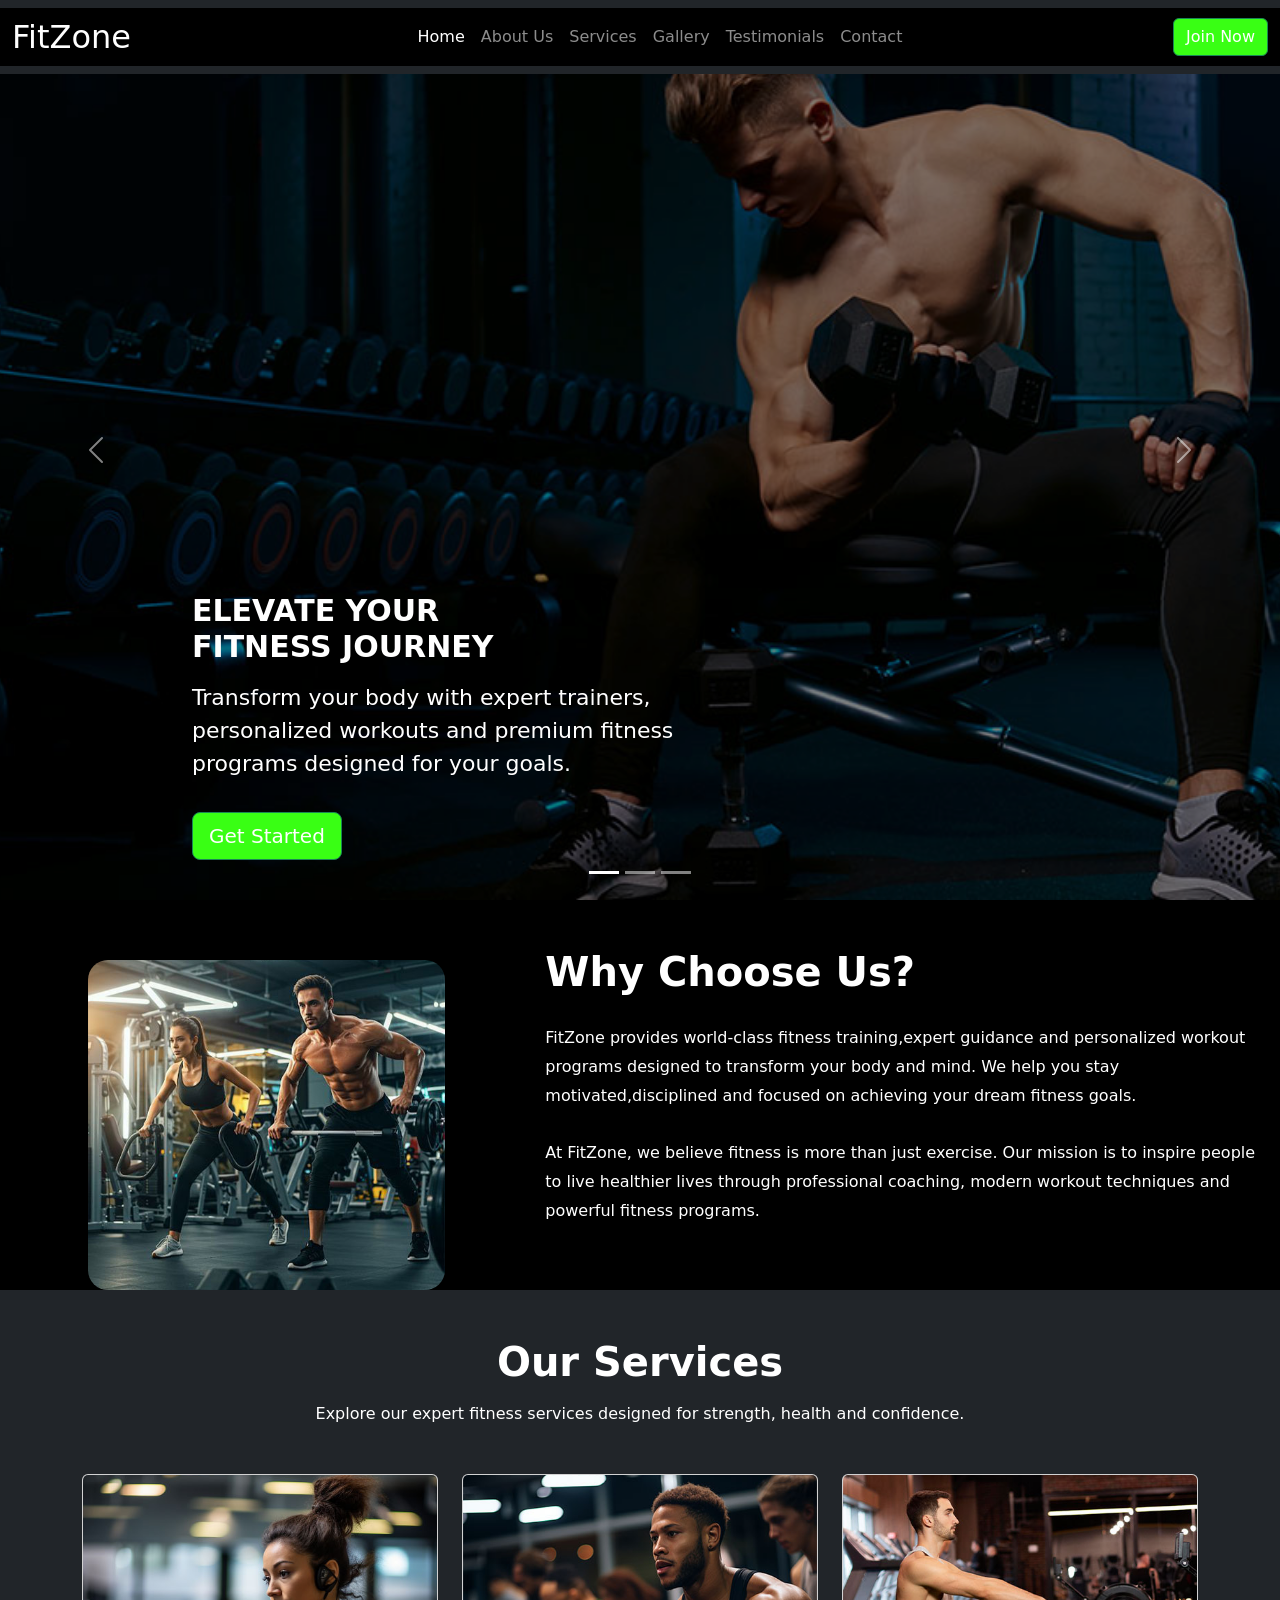
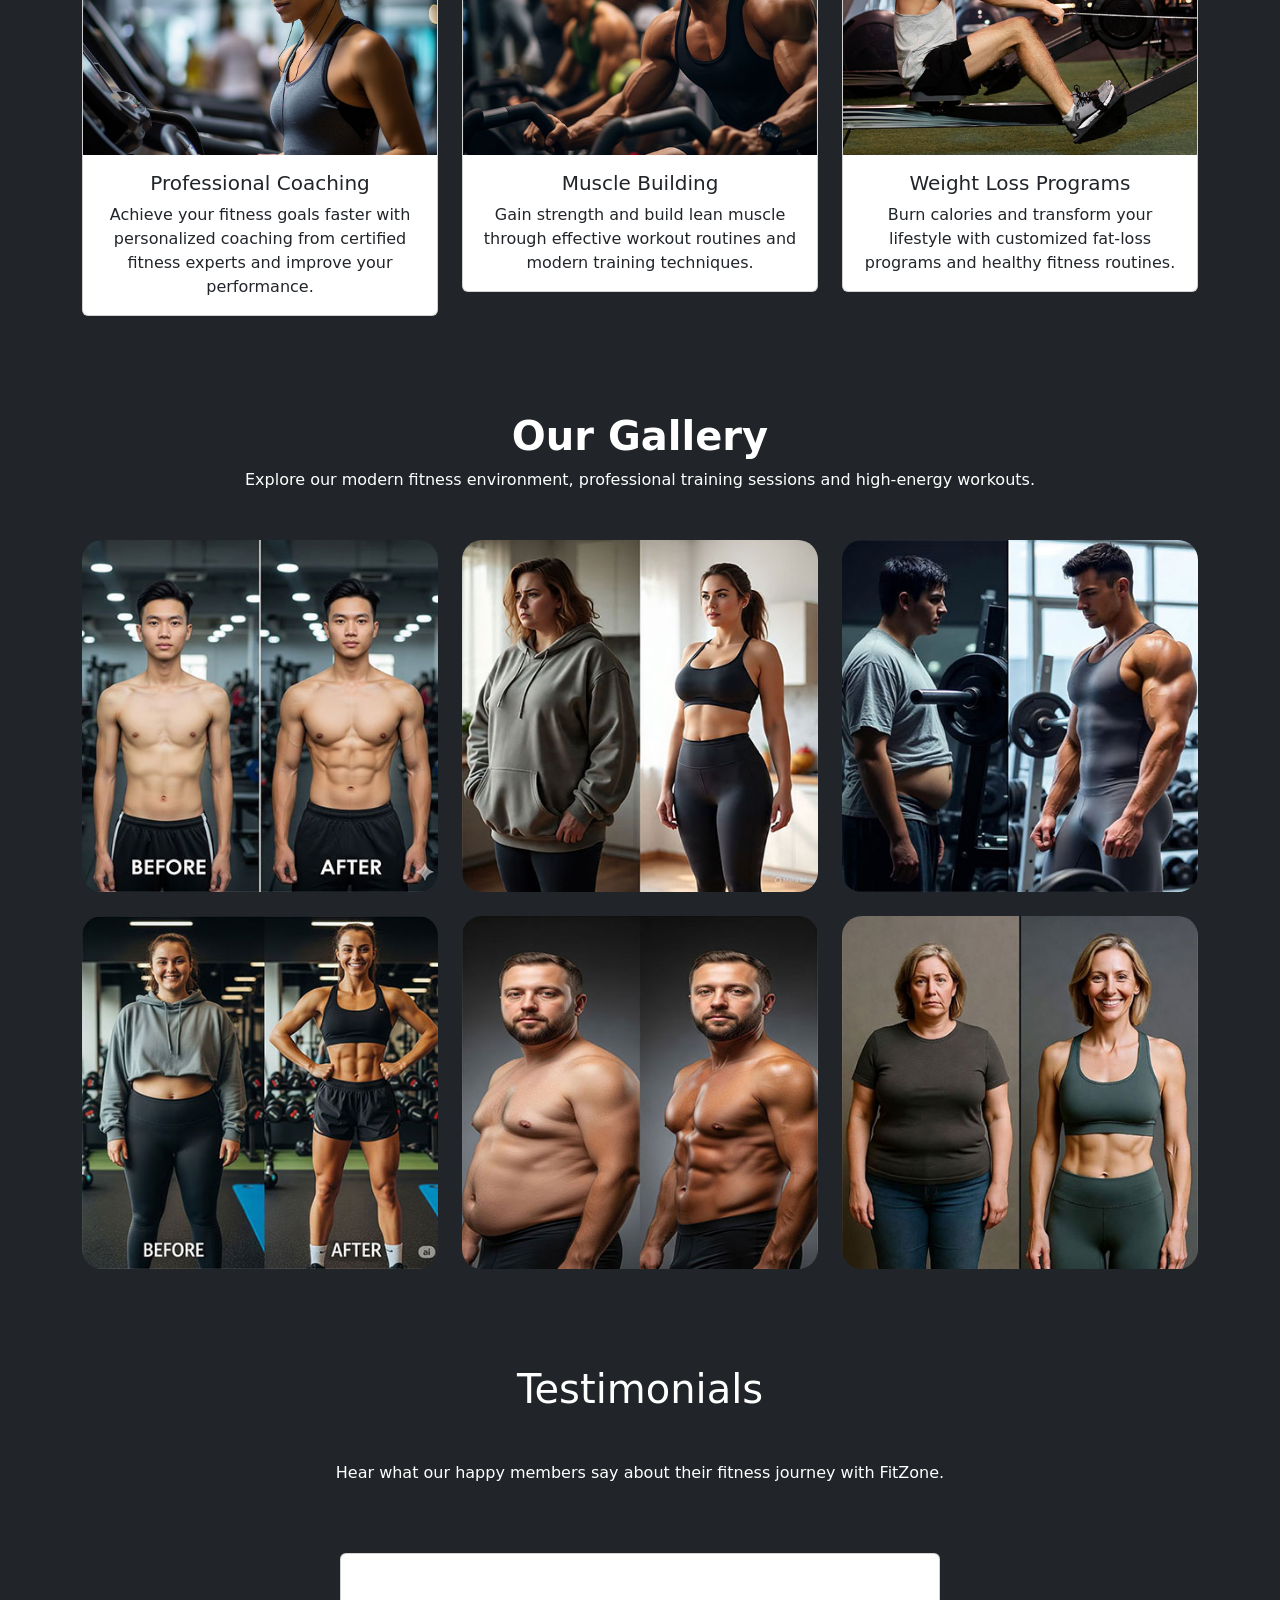
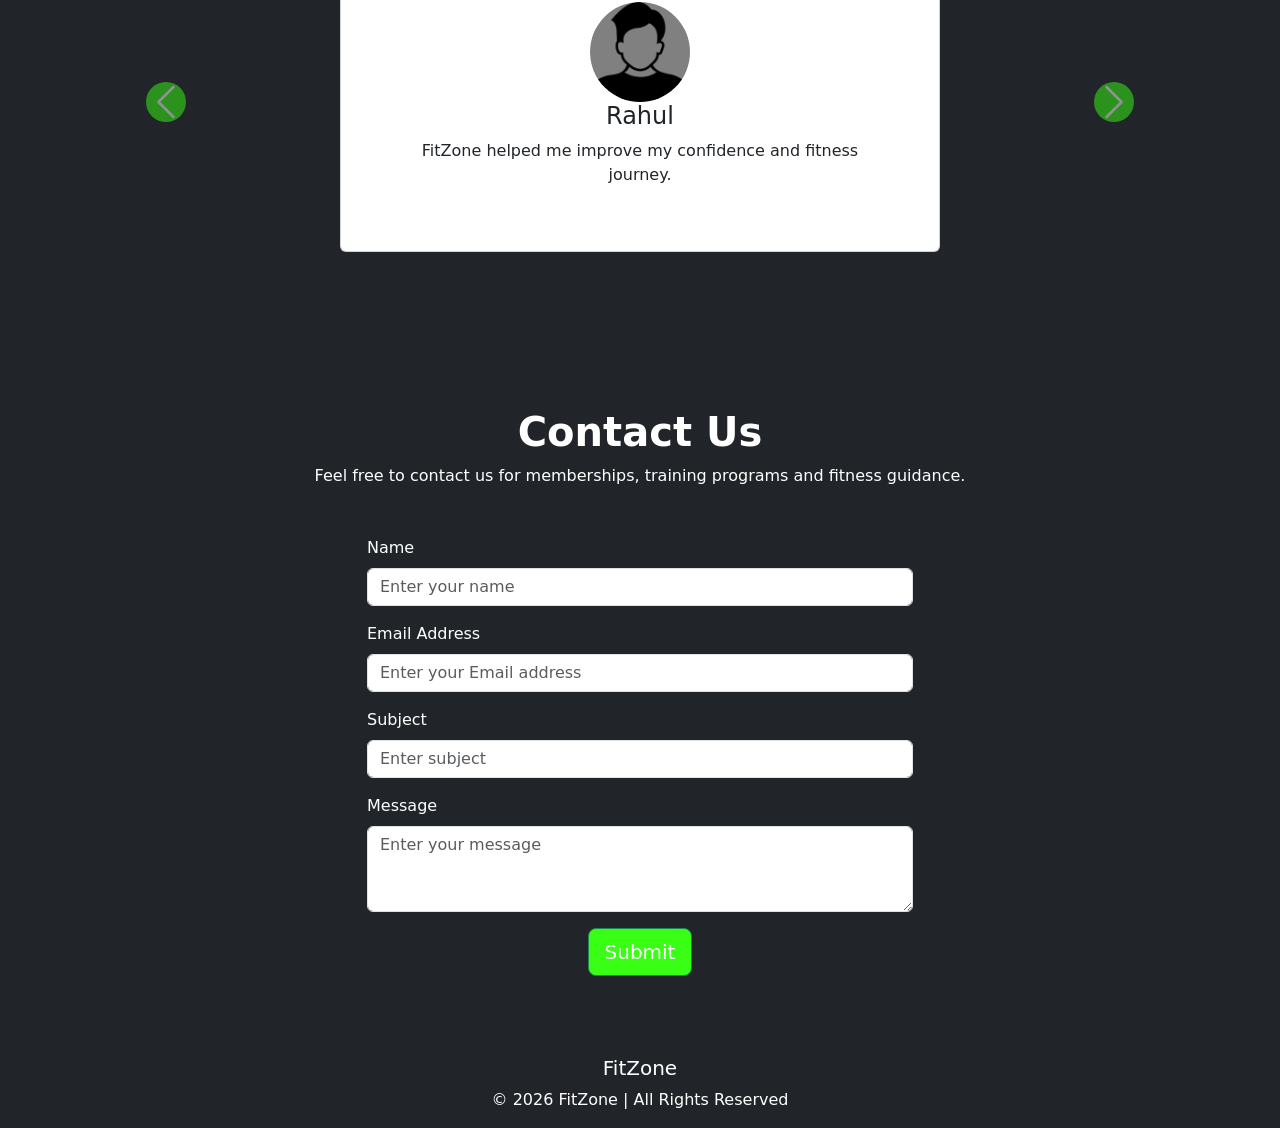
<file: index.html>
<!DOCTYPE html>
<html lang="en">
<head>
    <meta charset="UTF-8">
    <meta name="viewport" content="width=device-width, initial-scale=1.0">
    <title>FitZone</title>
</head>
<link rel="stylesheet" href="style.css" type="text/css"/>
<link href="https://cdn.jsdelivr.net/npm/bootstrap@5.0.2/dist/css/bootstrap.min.css" rel="stylesheet" integrity="sha384-EVSTQN3/azprG1Anm3QDgpJLIm9Nao0Yz1ztcQTwFspd3yD65VohhpuuCOmLASjC" crossorigin="anonymous">
<script src="https://cdn.jsdelivr.net/npm/@popperjs/core@2.9.2/dist/umd/popper.min.js" integrity="sha384-IQsoLXl5PILFhosVNubq5LC7Qb9DXgDA9i+tQ8Zj3iwWAwPtgFTxbJ8NT4GN1R8p" crossorigin="anonymous"></script>
<script src="https://cdn.jsdelivr.net/npm/bootstrap@5.0.2/dist/js/bootstrap.min.js" integrity="sha384-cVKIPhGWiC2Al4u+LWgxfKTRIcfu0JTxR+EQDz/bgldoEyl4H0zUF0QKbrJ0EcQF" crossorigin="anonymous"></script>
<body>
   <nav class="navbar navbar-expand-lg navbar-dark bg-dark fixed-top">
  <div class="container-fluid">
    <a class="navbar-brand fs-2" href="#">FitZone</a>
    <button class="navbar-toggler" type="button" data-bs-toggle="collapse" data-bs-target="#navbarSupportedContent" aria-controls="navbarSupportedContent" aria-expanded="false" aria-label="Toggle navigation">
      <span class="navbar-toggler-icon"></span>
    </button>
    <div class="collapse navbar-collapse" id="navbarSupportedContent">
      <ul class="navbar-nav mx-auto ">
        <li class="nav-item">
          <a class="nav-link active" aria-current="page" href="#">Home</a>
        </li>
        <li class="nav-item">
          <a class="nav-link" href="#aboutus">About Us</a>
        </li>
         <li class="nav-item">
          <a class="nav-link" href="#services">Services</a>
        </li>
         <li class="nav-item">
          <a class="nav-link" href="#gallery">Gallery</a>
        </li>
         <li class="nav-item">
          <a class="nav-link" href="#testimonial">Testimonials</a>
        </li>
         <li class="nav-item">
          <a class="nav-link" href="#contact">Contact</a>
        </li>
        </ul>
        <button class="btn btn-success">Join Now</button>
    </div>
  </div>
</nav>
<section class="home" bg-dark>
<div id="carouselExampleIndicators" class="carousel slide" data-bs-ride="carousel ">
  <div class="carousel-indicators">
    <button type="button" data-bs-target="#carouselExampleIndicators" data-bs-slide-to="0" class="active" aria-current="true" aria-label="Slide 1"></button>
    <button type="button" data-bs-target="#carouselExampleIndicators" data-bs-slide-to="1" aria-label="Slide 2"></button>
    <button type="button" data-bs-target="#carouselExampleIndicators" data-bs-slide-to="2" aria-label="Slide 3"></button>
  </div>
  <div class="carousel-inner">
    <div class="carousel-item active">
  <img src="gym-hero-image1.jpg" class="d-block w-100" alt="not found" >
   <div class="carousel-caption text-start">

    <h1 class="display-2 fw-bold">
      ELEVATE YOUR <br>
      FITNESS JOURNEY
    </h1>

    <p class="lead mt-3">

      Transform your body with expert trainers,
      personalized workouts and premium fitness
      programs designed for your goals.

    </p>

    <button class="btn btn-success btn-lg mt-3">
      Get Started
    </button>

  </div>

    </div>
     
    <div class="carousel-item">
      <img src="gym-hero-image-2.jpg" class="d-block w-100" alt="not found" >
      <div class="carousel-caption caption-center">

      <h1 class="display-2 fw-bold">
        PUSH YOUR 
      LIMITS
      </h1>

      <p class="lead mt-3 ">
        BUILD YOUR DREAM BODY
      </p>

    </div>
    </div>
    <div class="carousel-item">
      <img src="gym-hero-image-3.jpg" class="d-block w-100" alt="not found">
       <div class="carousel-caption text-start">

      <h1 class="display-2 fw-bold">
        TRAIN LIKE A CHAMPION
      </h1>

      <p class="lead mt-3">
        Achieve your dream physique.
      </p>
    </div>
    </div>
  </div>
  <button class="carousel-control-prev" type="button" data-bs-target="#carouselExampleIndicators" data-bs-slide="prev">
    <span class="carousel-control-prev-icon" aria-hidden="true"></span>
    <span class="visually-hidden">Previous</span>
  </button>
  <button class="carousel-control-next" type="button" data-bs-target="#carouselExampleIndicators" data-bs-slide="next">
    <span class="carousel-control-next-icon" aria-hidden="true"></span>
    <span class="visually-hidden">Next</span>
  </button>
</div>
<div class="container-fluid" id="aboutus" >
    <div class="row">
        <div class="col-md-5  text-center">
            <img src="about.jpg" class="img-responsive img-circle margin" alt="not found" >
      </div>
        <div class="col-md-7 py-5">
            <div class="margin">
              <h1 class="text-left text-white fw-bold">Why Choose Us?</h1>
      <p>
         FitZone provides world-class fitness training,expert guidance and personalized workout programs designed to transform your body and mind. We help you stay motivated,disciplined and focused on achieving your dream fitness goals.
     <br> <br> 
  At FitZone, we believe fitness is more than just exercise. Our mission is to inspire people to live healthier lives through professional coaching, modern workout techniques and powerful fitness programs.
  </p>
    </div>
  </div>
 </div>
</div>
<div class="services-section bg-dark py-5" id="services" >
  <div class="container">
 <h1 class="text-center text-white fw-bold mb-3">Our Services</h1>
 <p class="text-center text-white mb-5">
  Explore our expert fitness services designed
  for strength, health and confidence.
</p>
 <div class="row row-cols-1 row-cols-md-3 g-4">
  <div class="col">
    <div class="card">
      <img src="service-1.jpg" class="card-img-top" alt="gym excersie" height="280" width="200">
      <div class="card-body">
        <h5 class="card-title">Professional Coaching</h5>
        <p class="card-text">Achieve your fitness goals faster with
  personalized coaching from certified fitness
  experts and improve your  performance.</p>
      </div>
    </div>
  </div>
  <div class="col">
    <div class="card">
      <img src="service-3.jpg" class="card-img-top" alt="not found"height="280" width="100">
      <div class="card-body">
        <h5 class="card-title">  Muscle Building</h5>
        <p class="card-text"> Gain strength and build lean muscle through
  effective workout routines and modern
  training techniques.</p>
      </div>
    </div>
  </div>
  <div class="col">
    <div class="card">
      <img src="service-2.jpg" class="card-img-top" alt="fitness image" height="280" width="100">
      <div class="card-body">
        <h5 class="card-title"> Weight Loss Programs</h5>
        <p class="card-text">Burn calories and transform your lifestyle
  with customized fat-loss programs and
  healthy fitness routines.</p>
      </div>
    </div>
  </div>
  </div>
</div>
</div>
<section class="gallery-section bg-dark py-5">

  <div class="container" id="gallery">

    <h1 class="text-center text-white fw-bold">
      Our Gallery
    </h1>

    <p class="text-center text-white mb-5">

      Explore our modern fitness environment,
      professional training sessions and
      high-energy workouts.
    </p>
    <div class="row g-4">

      <div class="col-md-4">
        <img src="gallery-1.jpg" class="img-fluid gallery-img"alt="Gym Image">
      </div>

      <div class="col-md-4">
        <img src="gallery-2.jpg"class="img-fluid gallery-img"alt="Workout Image">
      </div>

      <div class="col-md-4">
        <img src="gallery-3.jpg" class="img-fluid gallery-img"alt="Fitness Image" >
      </div>

      <div class="col-md-4">
        <img src="gallery-4.jpg" class="img-fluid gallery-img" alt="Training Image">
      </div>

      <div class="col-md-4">
        <img src="gallery-5.jpg"class="img-fluid gallery-img"alt="Gym Workout">
      </div>

      <div class="col-md-4">
        <img src="gallery-6.jpg"class="img-fluid gallery-img"alt="Fitness Lifestyle">
      </div>
    </div>
  </div>
</section>

<section class="testimonial bg-dark py-5">
  <div class="container" id="testimonial">
    <h1 class="text-center text-white mb-5">
      Testimonials
    </h1>
     <p class="text-center text-white mb-2">
      Hear what our happy members say about
  their fitness journey with FitZone.
    </p>
    <div id="testimonialcarousel" class="carousel slide" data-bs-ride="carousel">
      <div class="carousel-inner">
        <div class="carousel-item active">
          <div class="card testimonial-card text-center p-5 mx-auto">
            <img src="male icon.png" alt="not found">

            <h4>Rahul</h4>
            <p>
              FitZone helped me improve my confidence
              and fitness journey.
            </p>
          </div>
        </div>

        <div class="carousel-item">
          <div class="card testimonial-card text-center p-5 mx-auto">
            <img src="female icon.png" alt="not found">
            <h4>Priya</h4>
            <p>
              Friendly trainers and excellent workout
              environment.
            </p>
          </div>
        </div>

        <div class="carousel-item">
          <div class="card testimonial-card text-center p-5 mx-auto">
            <img src="male icon.png" alt="not found">
            <h4>Arjun</h4>
            <p>
              Best gym experience with modern equipment
              and workouts.
            </p>
          </div>
        </div>
      </div>

      <button class="carousel-control-prev"type="button"data-bs-target="#testimonialcarousel"data-bs-slide="prev"title="Previous testimonial">
        <span class="carousel-control-prev-icon"aria-hidden="true"></span>
        <span class="visually-hidden">Previous</span>
      </button>

      <button class="carousel-control-next"type="button"data-bs-target="#testimonialcarousel"data-bs-slide="next"title="Next testimonial">
       <span class="carousel-control-next-icon" aria-hidden="true"></span>
      <span class="visually-hidden">Next</span>
    </button>

    </div>
  </div>

</section>

<section class="contact-section bg-dark py-5" id="contact">
  <div class="container">

    <h1 class="text-center text-white fw-bold">
      Contact Us
    </h1>

    <p class="text-center text-white mb-5">
      Feel free to contact us for memberships,
      training programs and fitness guidance.
    </p>

    <div class="row justify-content-center">
      <div class="col-lg-6">
        <form action="success.html" method="post">
   
<div class="mb-3">
  <label for="exampleFormControlInput1" class="form-label text-white">Name</label>
  <input type="text" class="form-control" id="exampleFormControlInput1" placeholder="Enter your name" required>
</div>
<div class="mb-3">
  <label for="exampleFormControlInput1" class="form-label text-white">Email Address</label>
  <input type="email" class="form-control" id="exampleFormControlInput1" placeholder="Enter your Email address" required>
</div>
<div class="mb-3">
  <label for="exampleFormControlInput1" class="form-label text-white">Subject</label>
  <input type="text" class="form-control" id="exampleFormControlInput1" placeholder="Enter subject" required>
</div>
<div class="mb-3">
  <label for="exampleFormControlTextarea1" class="form-label text-white">Message</label>
  <textarea class="form-control" id="exampleFormControlTextarea1" rows="3" placeholder="Enter your message"required></textarea>
</div>
<div class="mb-3 text-center">
  <button type="submit"class="btn btn-success btn-lg">Submit</button>
</form>
</div>

       </div>
    </div>

</section>
<footer class="bg-dark text-white text-center py-3">
  <h5>FitZone</h5>
  <p>
    © 2026 FitZone | All Rights Reserved
  </p>

</footer>
  

</body>
</html>
</file>
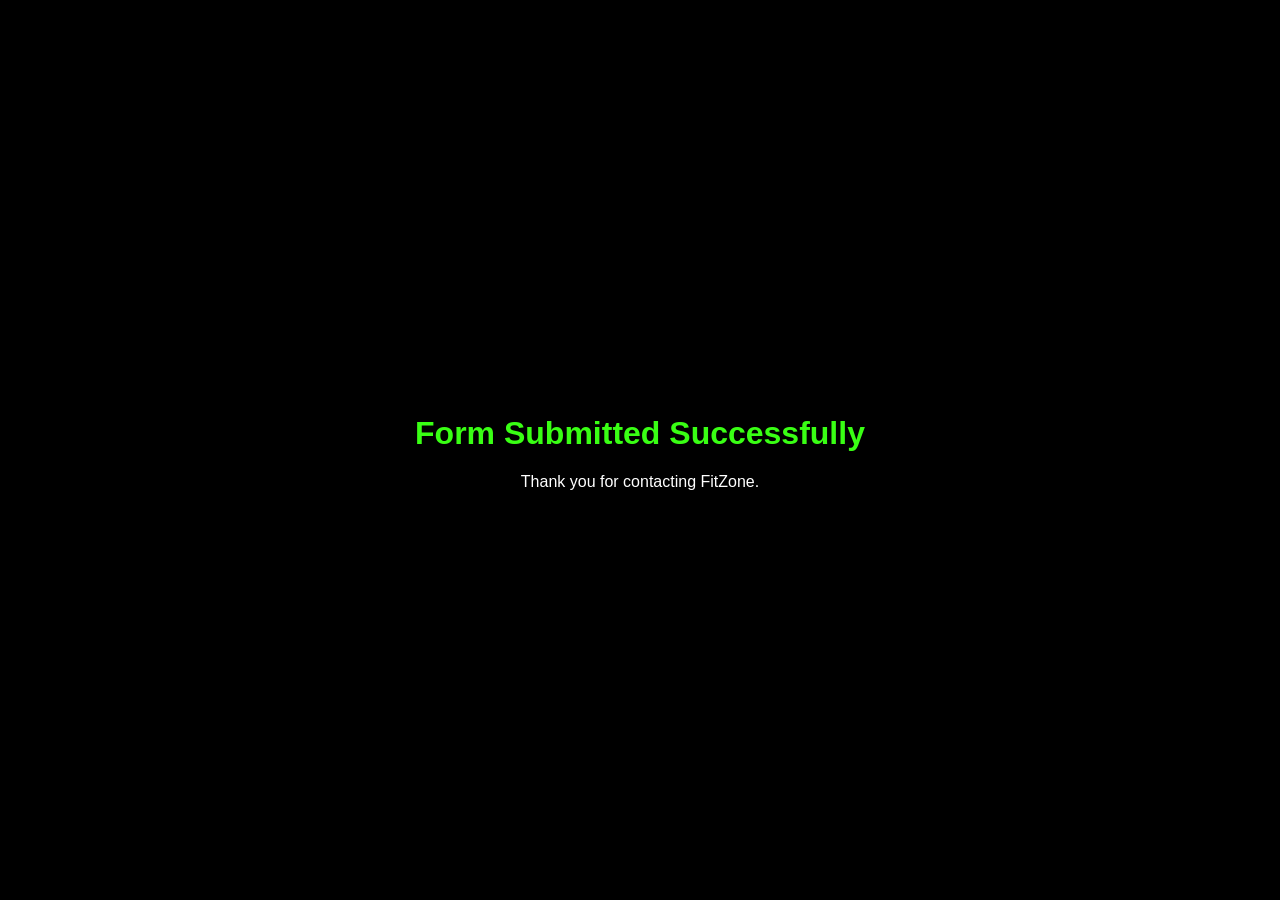
<file: success.html>
<!DOCTYPE html>
<html lang="en">
<head>
<meta charset="UTF-8">
<meta name="viewport"content="width=device-width, initial-scale=1.0">
<title>Success</title>

<style>

    body{
        background-color:black;
        color:white;
        display:flex;
        justify-content:center;
        align-items:center;
        height:100vh;
        margin:0;
        font-family:Arial;
    }

    .success-box{
        text-align:center;
    }

    h1{
        color:#39ff14;
    }

  </style>

</head>

<body>

  <div class="success-box">

    <h1>
      Form Submitted Successfully
    </h1>

    <p>
      Thank you for contacting FitZone.
    </p>

  </div>

</body>

</html>

  <h1>
</file>
<file: style.css>
body{
    background-color: black;

}
html{
    scroll-behavior:smooth;
}
.carousel-caption{
    left:8%;
    right:auto;
    bottom:25%;
    text-align:left;
}

.carousel-caption h1{
    font-size:30px;
    font-weight:bold;
    color:white;
}

.carousel-caption p{
   
    max-width:500px;
    font-size:22px;
    color:white;
}

.carousel-item img{
    height:100vh;
    object-fit:cover;
    filter:brightness(50%);
}
.caption-center{
    right:auto;
    left:0;
    bottom:28%;
    text-align:center;
}

.caption-center p{
   text-align: center;
   margin: auto;
}
.nav-link:hover{
    color:#39ff14 !important;
}
.btn-success{
    background-color:#39ff14 !important;
    border:none;
    color:white;
}

.about h2{
    text-align: center;
}
.card{
    text-align: center;
}
.card img {
   
    height:280px;
    object-fit:cover;
}

.container-fluid{
    background-color: black;
    width:100%;
    color: white;
}
#aboutus img{
     
    width:70%;
    max-width:500px;
    height:330px;
    object-fit:cover;
    border-radius:20px;
    margin-top:60px;
}
 .margin h3{
    padding-top: 20px;
 }  
 .margin p{
   
    padding-top:20px;
    line-height:1.8;
}
 
 .services{
    text-align: center;
    background-color: black;
    padding:80px 40px;
   
    
 }
 
 .gallery-img{
    width: 100%;
    height: 100px;
    border-radius:20px;
    transition:0.4s;
}

.gallery-img:hover{
    transform:scale(1.05);
    box-shadow:0 0 20px #39ff14;
}
#testimonialcarousel{
    position: relative;
    padding: 60px 0;
}
.testimonial-card img{
    border-radius: 50%;
    width: 100px;
    height: 100px;
    margin: auto;
    
    
}

.testimonial-card{
    max-width: 600px;
    border-radius: 20px;
}

#testimonialcarousel .carousel-control-prev{
    left: 20;
}

#testimonialcarousel .carousel-control-next{
    right: 20;
}

#testimonialcarousel .carousel-control-prev-icon,
#testimonialcarousel .carousel-control-next-icon{
    background-color: #39ff14;
    border-radius: 50%;
    padding: 20px;
}
.form-control{
    padding:15px;
    border-radius:10px;
}
footer p{
    margin:0;
    color:white;
}
</file>
